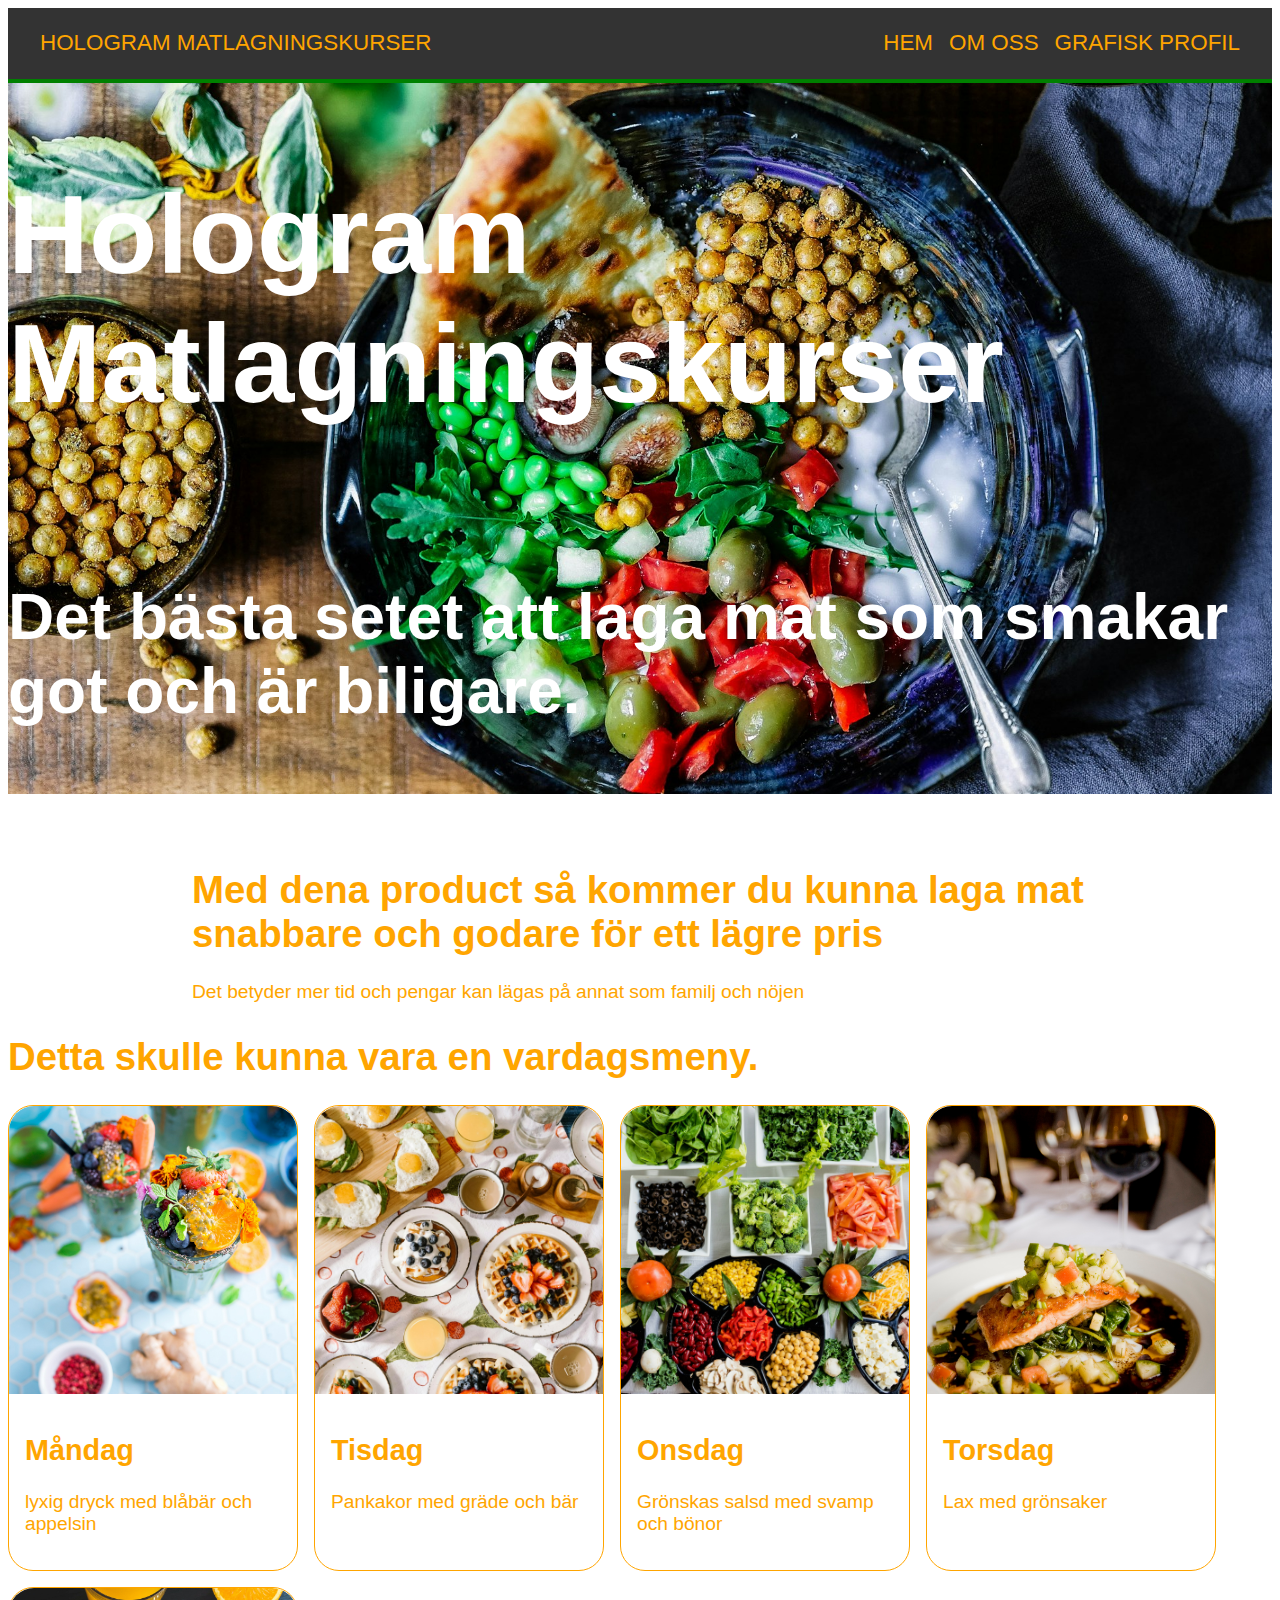
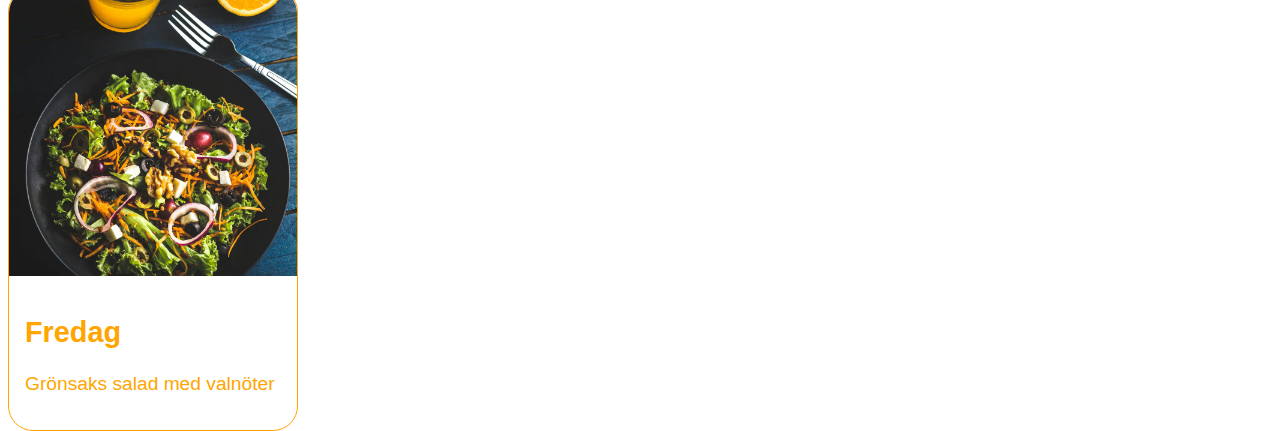
<file: index.html>
<!DOCTYPE html>
<html lang="en">
<head>
    <link rel="stylesheet" href="style.css">
    <meta charset="UTF-8">
    <meta name="viewport" content="width=device-width, initial-scale=1.0">
    <title>Mit företag</title>
</head>
<body>
    <header class="site-head">
        <a href="#">hologram Matlagningskurser</a>
        <nav class="nav">
        <ul class="nav-list">
            <li><a href="index.html">Hem</a></li>
            <li><a href="om-oss.html">Om oss</a></li>
            <li><a href="Grafisk-profil.html">Grafisk profil</a></li>
        </ul>
        </nav>
    </header>
    <main> 
        <header class="hero">
            <img class="hero-image" src="mat.jpg" alt="game">
            <div class="hero-content">
                <h1>Hologram Matlagningskurser</h1>
                <h2>Det bästa setet att laga mat som smakar got och är biligare.</h2>
            </div>
        </header>
        <article class="container region">
            <h1>Med dena product så kommer du kunna laga mat snabbare och godare för ett lägre pris</h1>
            <p>Det betyder mer tid och pengar kan lägas på annat som familj och nöjen</p>
        </article>
        <article class="body">
            <h1>Detta skulle kunna vara en vardagsmeny.</h1>
            <div class="card-list">
                <div class="card">
                    <img src="dryck.jpg" alt="">
                    <div class="card-content">
                        <h2>Måndag</h2>
                        <p>lyxig dryck med blåbär och appelsin</p>
                    </div>
                </div>
                <div class="card">
                    <img src="pankakor.jpg" alt="">
                    <div class="card-content">
                        <h2>Tisdag</h2>
                        <p>Pankakor med gräde och bär</p>
                    </div>
                </div>
                <div class="card">
                    <img src="grönsaker.jpg" alt="">
                    <div class="card-content">
                        <h2>Onsdag</h2>
                        <p>Grönskas salsd med svamp och bönor</p>
                    </div>
                </div>
                <div class="card">
                    <img src="lax.jpg" alt="">
                    <div class="card-content">
                        <h2>Torsdag</h2>
                        <p>Lax med grönsaker</p>
                    </div>
                </div>
                <div class="card">
                    <img src="salad.jpg" alt="">
                    <div class="card-content">
                        <h2>Fredag</h2>
                        <p>Grönsaks salad med valnöter</p>
                    </div>
                </div>
            </div>
        </article>
    </main>
</body>
</html>
</file>
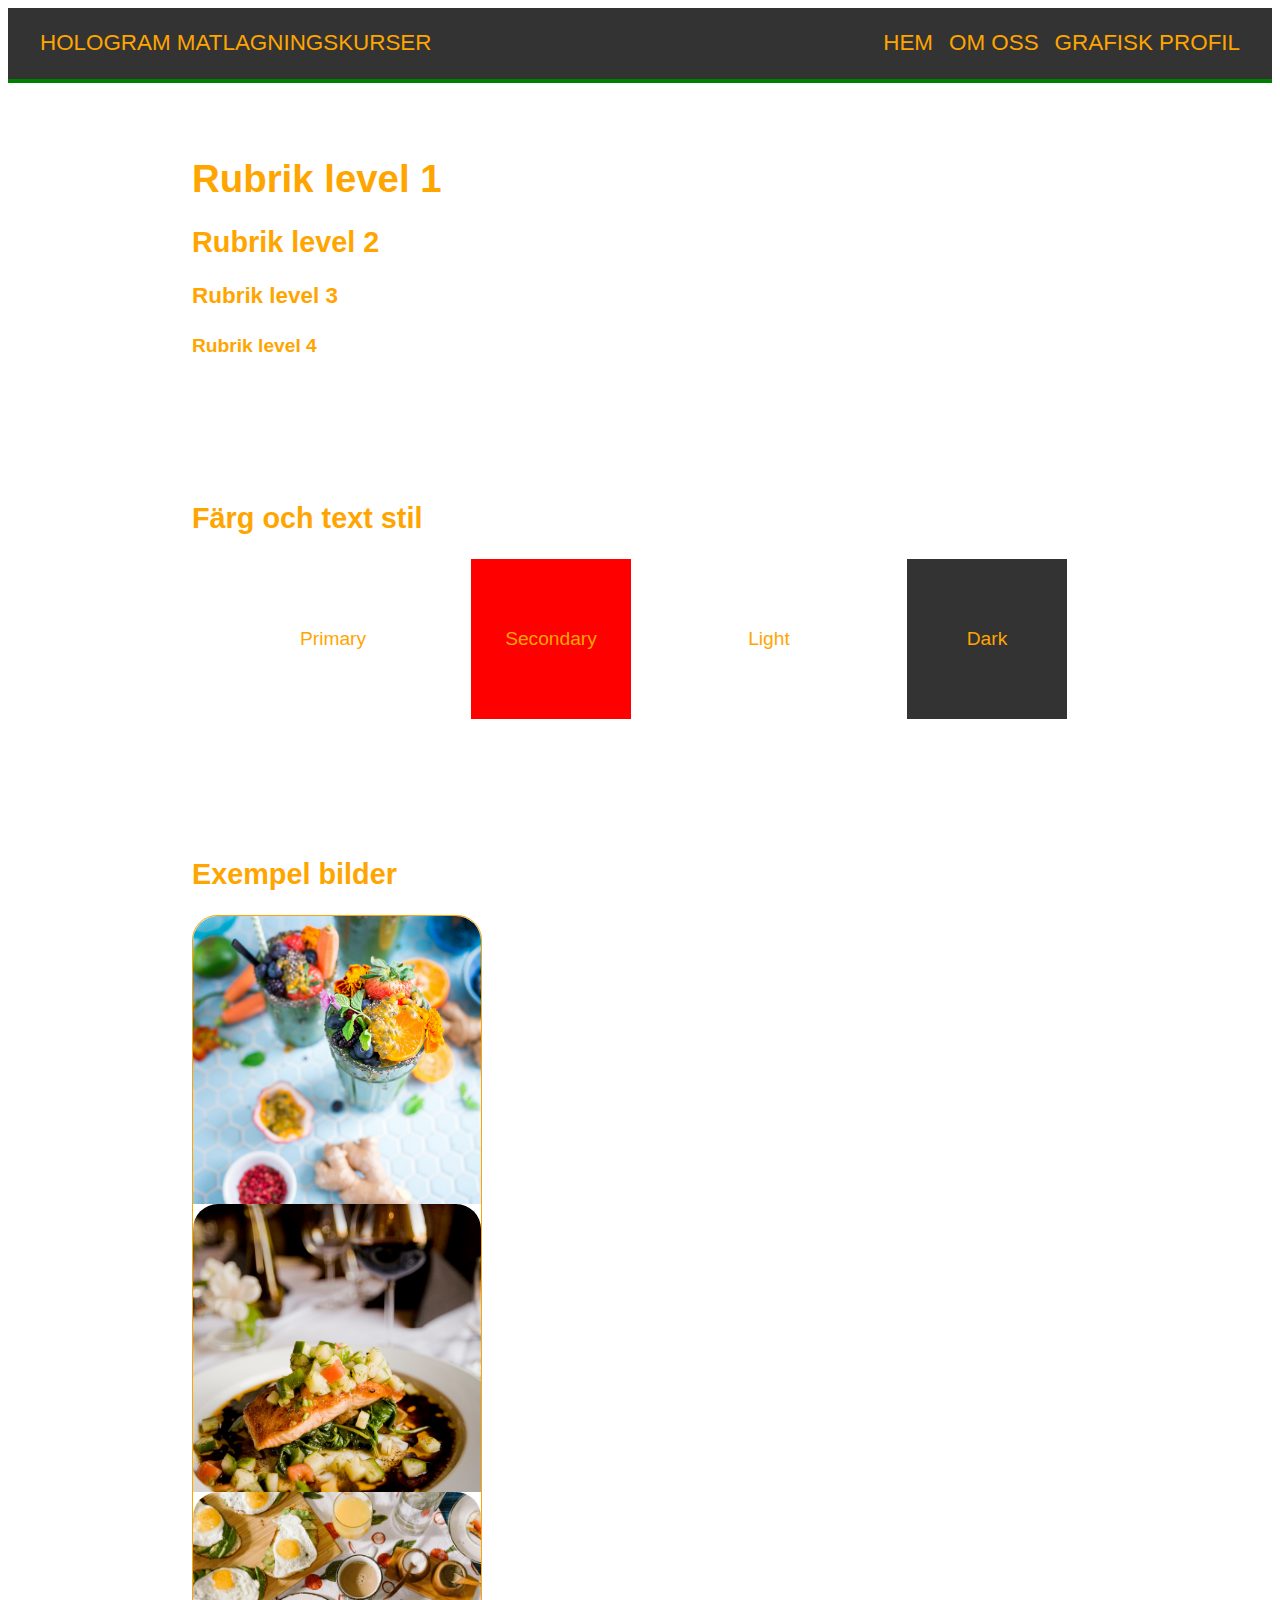
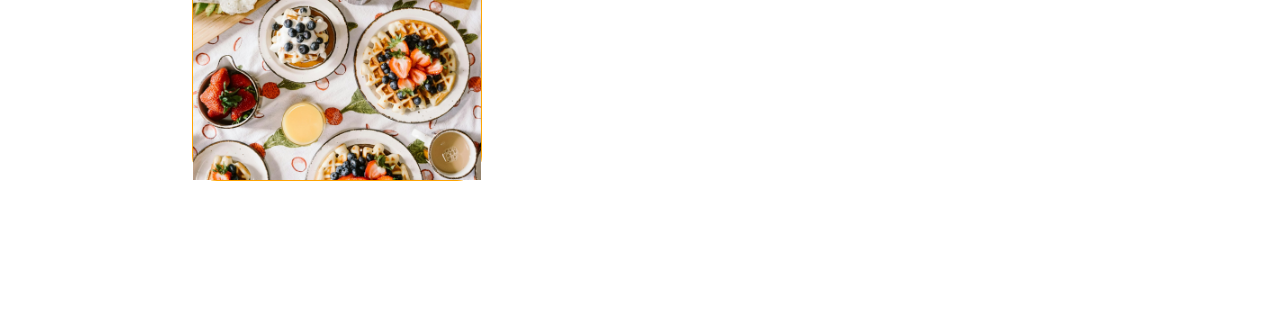
<file: Grafisk-profil.html>
<!DOCTYPE html>
<html lang="en">
<head>
    <link rel="stylesheet" href="style.css">
    <meta charset="UTF-8">
    <meta name="viewport" content="width=device-width, initial-scale=1.0">
    <title>Grafisk profil</title>
</head>
<body>
    <header class="site-head">
        <a href="#">hologram Matlagningskurser</a>
        <nav class="nav">
        <ul class="nav-list">
            <li><a href="index.html">Hem</a></li>
            <li><a href="om-oss.html">Om oss</a></li>
            <li><a href="Grafisk-profil.html">Grafisk profil</a></li>
        </ul>
        </nav>
    </header>
    <main class="container">
        <div class="region">
        <h1>Rubrik level 1</h1>
        <h2>Rubrik level 2</h2>
        <h3>Rubrik level 3</h3>
        <h4>Rubrik level 4</h4>
        </div>
        <div class="region">
        <h2>Färg och text stil</h2>
        <ul class="color-list">
            <li class="primary">Primary</li>
            <li class="Secondary">Secondary</li>
            <li class="Light">Light</li>
            <li class="Dark">Dark</li>
        </ul>
        </div>
        <div class="region">
        <h2>Exempel bilder</h2>
        <div class="card">
            <img src="dryck.jpg" alt="Example image">
            <img src="lax.jpg" alt="Example image">
            <img src="pankakor.jpg" alt="Example image">
        </div>
        </div>
        <footer class="region">
        </footer>
    </main>
</body>
</file>
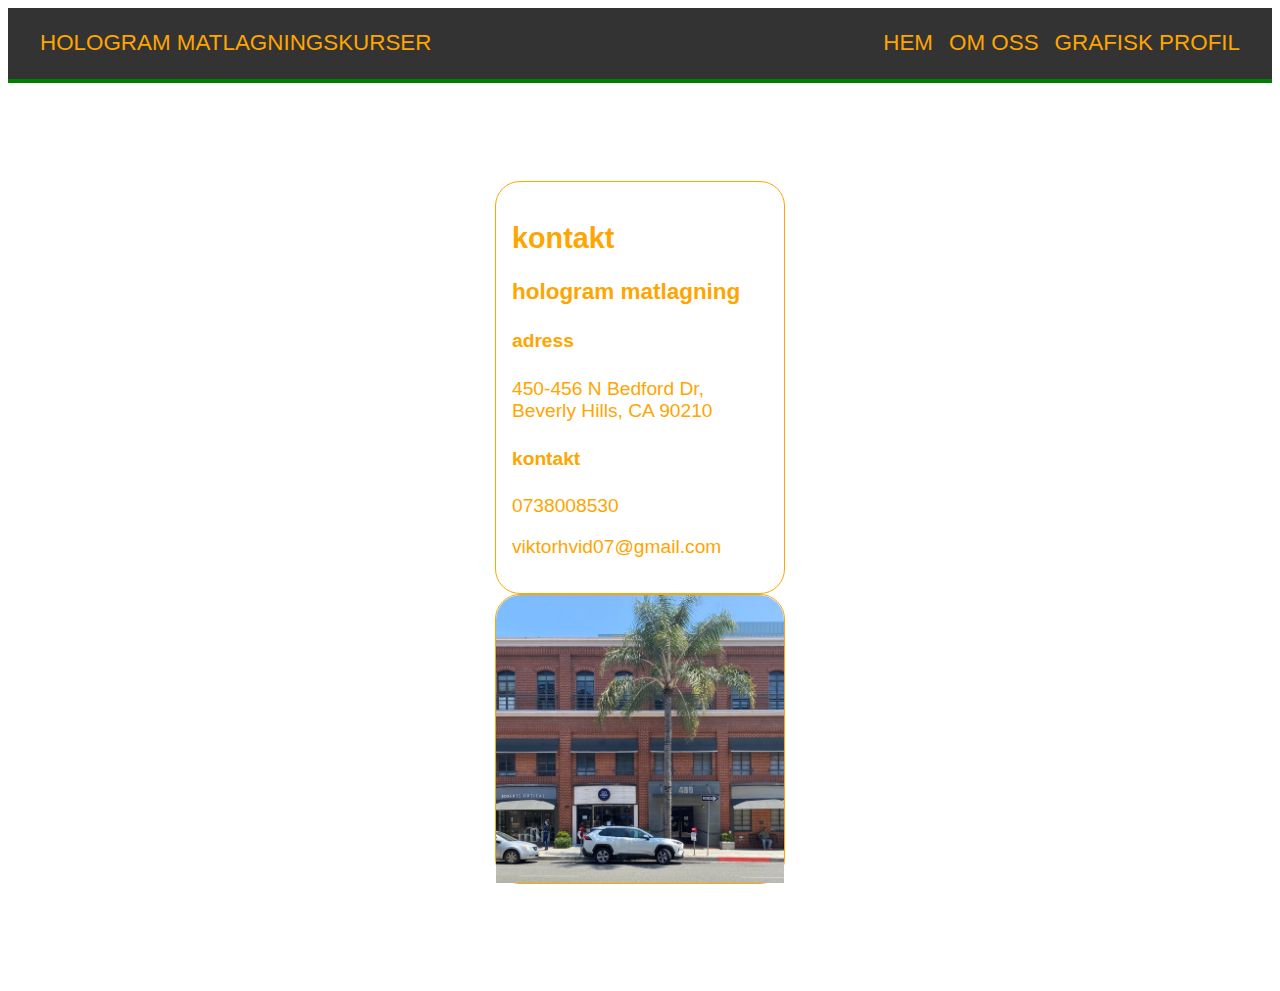
<file: om-oss.html>
<!DOCTYPE html>
<html lang="en">
<head>
    <link rel="stylesheet" href="style.css">
    <meta charset="UTF-8">
    <meta name="viewport" content="width=device-width, initial-scale=1.0">
    <title>Om oss</title>
</head>
<body>
    <header class="site-head">
        <a href="#">hologram Matlagningskurser</a>
        <nav class="nav">
        <ul class="nav-list">
            <li><a href="index.html">Hem</a></li>
            <li><a href="om-oss.html">Om oss</a></li>
            <li><a href="Grafisk-profil.html">Grafisk profil</a></li>
        </ul>
        </nav>
    </header>
    <main>
        <article class="body">
            <div class="card">
                <div class="card-content">
                    <h2>kontakt</h2>
                    <h3>hologram matlagning</h3>
                    <h4>adress</h4>
                    <p>450-456 N Bedford Dr, Beverly Hills, CA 90210</p>
                    <h4>kontakt</h4>
                    <p>0738008530</p>
                    <p>viktorhvid07@gmail.com</p>
                </div>
            </div>
            <div class="card">
                <img src="building.jpg" alt="">
            </div>
        </article>
    </main>
</body>
</html>
</file>
<file: style.css>
body {
    font-family: sans-serif;
    font-size: 1.2rem;
    color: orange;
}

.site-head {
    display: flex;
    flex-wrap: wrap;
    justify-content: space-between;
    align-items: center;
    font-size: 1.4rem;
    text-transform: uppercase;
    font-weight: 500;
    color: orange;
    background-color: #333;
    border-bottom: 4px solid green;
    padding-inline: 2rem;
}

.site-head a {
    color: inherit;
    text-decoration: none;
}

.site-head a:hover {
    color: re;
    text-decoration: underline;
}

.nav-list {
    list-style: none;
    display: flex;
    gap: 1rem;
}

img { max-width: 100%;}

.hero {
    display: grid;
    grid-template-areas: "hero";
}

.hero > * {
    grid-area: hero;
}

.hero-content {
    display: grid;
    place-items: center;
    color: white;
}

.hero-content h1 { 
    font-size: 7rem;
}

.hero-content h2 { 
    font-size: 4rem;
}

.container {
    width: min(100vw - 3rem, 56rem );
    margin-inline: auto;
}

.region {
    padding-top: 3rem;
    padding-bottom: 3rem;
}

.testimonials-list {
    list-style: none;
    display: flex;
    justify-content: space-around;
}

.testimonials-list li {
    border-radius: 100%;
}

.testimonials img {
    border-radius: 100%;
    aspect-ratio: 1;
}

.hero-image {
    max-height: 80vh;
    width: 100%;
    aspect-ratio: 16 / 9;
    object-fit: cover;
    object-position: center;
}

.body {
    display: grid;
    place-content: center;
    height: 100vh;
    font-family: sans-serif;
    font-size:  1.2rem;
}

.card-list {
    display: flex;
    gap: 1rem;
    flex-wrap: wrap;
}

.card {
    border: 1px solid orange;
    border-radius: 25px;
    max-width: 18rem;
    display: flex;
    flex-direction: column;
    img{
        aspect-ratio: 1;
        object-fit: cover;
        object-position: center;
        max-width: 100%;
        border-top-left-radius: 25px;
        border-top-right-radius: 25px;
    }
}

.card-content{
    padding: 1rem;
}
.region {
    padding-top: 3rem;
    padding-bottom: 3rem;
  }
.color-list {
  display: flex;
  justify-content: space-around;
  gap: 1rem;
  list-style: none;
  
  li {
    aspect-ratio: 1;
    width: 10rem;
    display: grid;
    place-items:center;
    border: 1px solid var(--color-dark);
  }
}
.Light {
    background-color: var(--color-primary);
  }
.Dark{
    background-color: #333;
}
.Secondary{
    background-color: red;
}
.light-primary {
    color: var(--color-light);
    background-color: var(--color-primary);
  }
</file>
